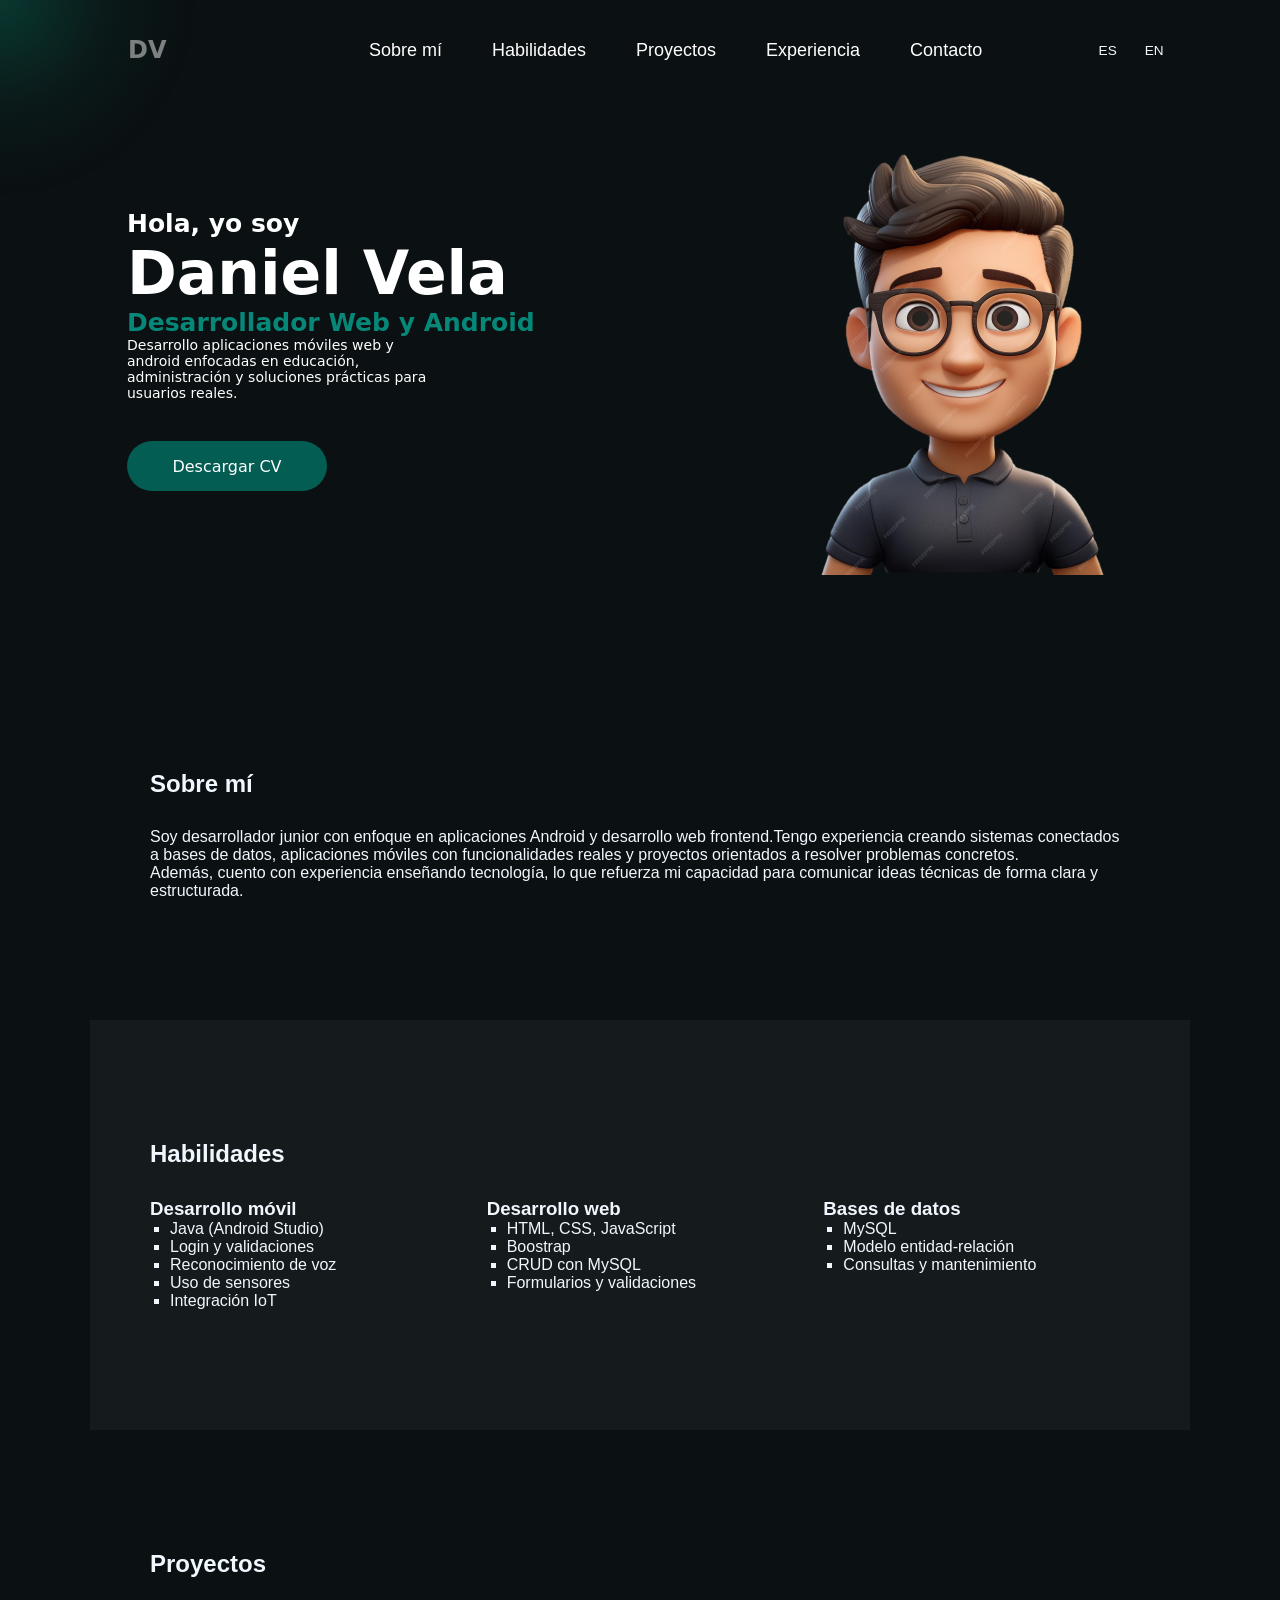
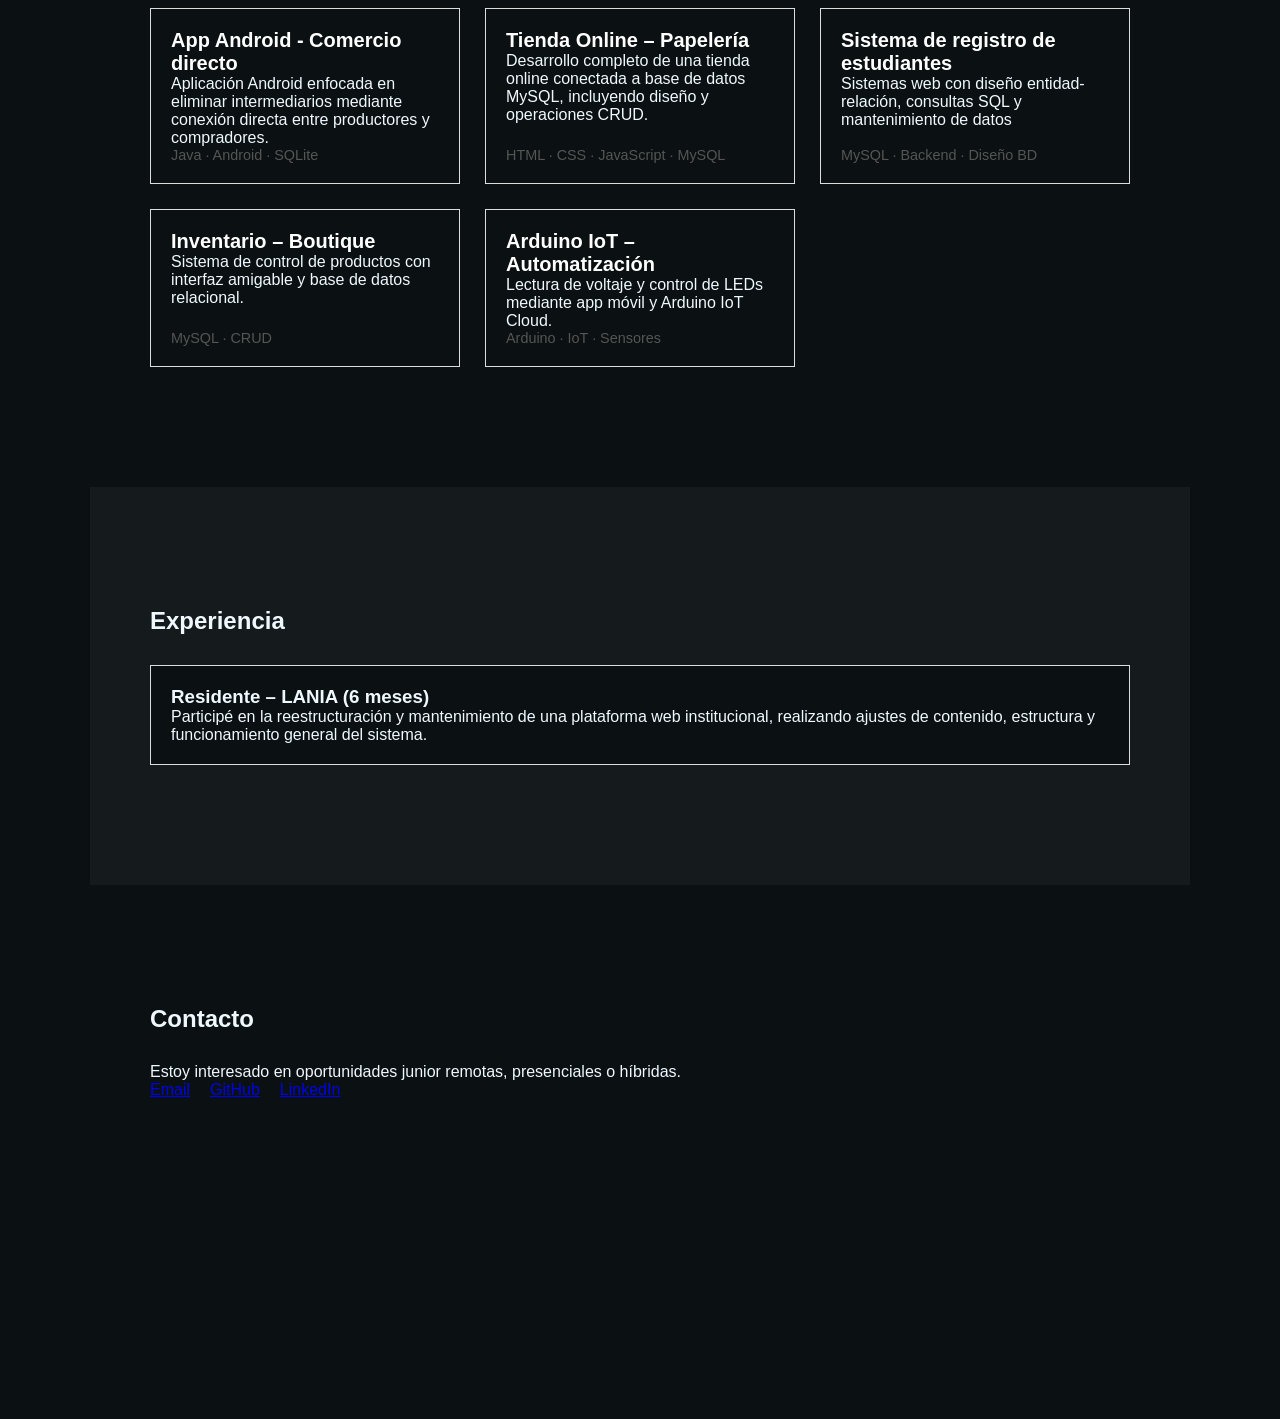
<file: index.html>
<!DOCTYPE html>
<html lang="es-mx">



<head>
    <meta charset="UTF-8">
    <meta name="viewport" content="width=device-width, initial-scale=1.0">
    <!-- <meta name="viewport" content="width=device-width, initial-scale=1.0, maximum-scale=1.0"> -->

    <title data-i18n="page-title">Mi Portafolio</title>
</head>



<body>

    <header id="header">
        <!-- Logo -->
        <div class="logo">
            <a id="pal-1" href="#hero">DV</a>
        </div>

        <!-- Icono de menu (vista de moviles) -->
        <input type="checkbox" id="menu">
        <label for="menu">
            <img src="menu.png" class="menu-icono" alt="menu_icono">
        </label>

        <!-- Menu principal -->
        <ul class="menu">
            <li class="item"><a data-i18n="about_title_menu" href="#about">Sobre mí</a></li>
            <li class="item"><a data-i18n="skills_title_menu" href="#skills">Habilidades</a></li>
            <li class="item"><a data-i18n="projects_title_menu" href="#projects">Proyectos</a></li>
            <li class="item"><a data-i18n="exp_title_menu" href="#experience">Experiencia</a></li>
            <li class="item"><a data-i18n="contact_title_menu" href="#contact">Contacto</a></li>
            <!--     <li class="btn"><a href="#">Login</a></li>     -->
        </ul>

        <!-- Switch para cambiar el idioma -->
        <div class="language-switch">
            <button onclick="changeLanguage('es')">ES</button>
            <button onclick="changeLanguage('en')">EN</button>
        </div>

    </header>



    <section id="hero" class="contenedor-hero">

        <div class="hero-info">

            <div class="hero-interno-info">
                <p data-i18n="info_1" id="hero-info-seccion-1">Hola, yo soy</p>
                <p id="hero-info-seccion-2">Daniel Vela</p>
                <div class="hero-info-profesion">
                    <p data-i18n="info_2" id="hero-info-seccion-3">Desarrollador Web y Android</p>
                </div>
                <p data-i18n="info_3" id="hero-info-seccion-4">Desarrollo aplicaciones móviles web y android enfocadas
                    en educación, administración y soluciones prácticas
                    para usuarios reales.
                </p>


                <div class="hero-info-extra">
                    <a data-i18n="button_dowland" href="CV_DanielTecanVela.pdf" class="button-download-cv"
                        download>Descargar CV</a>
                </div>
            </div>
        </div>


        <div class="hero-imagen">
            <div class="hero-interno-imagen">
                <img src="avatar_3d_450.png" alt="profile-foto">
            </div>
        </div>

    </section>



    <section id="about" class="section">
        <h2 data-i18n="about_title_section">Sobre mí</h2>
        <p data-i18n="info_4">
            Soy desarrollador junior con enfoque en aplicaciones Android y desarrollo web frontend.
            Tengo experiencia creando sistemas conectados a bases de datos, aplicaciones móviles
            con funcionalidades reales y proyectos orientados a resolver problemas concretos.
        </p>
        <p data-i18n="info_5">
            Además, cuento con experiencia enseñando tecnología, lo que refuerza mi capacidad para
            comunicar ideas técnicas de forma clara y estructurada.
        </p>
    </section>



    <section id="skills" class="section gray">
        <h2 data-i18n="skills_title_section">Habilidades</h2>

        <div class="skills-grid">
            <div>
                <h3 data-i18n="skills_info_1">Desarrollo Móvil</h3>
                <ul>
                    <li data-i18n="skills_info_2">Java (Android Studio)</li>
                    <li data-i18n="skills_info_3">Login y validaciones</li>
                    <li data-i18n="skills_info_4">Reconocimiento de voz</li>
                    <li data-i18n="skills_info_5">Uso de sensores</li>
                    <li data-i18n="skills_info_6">Integración IoT</li>
                </ul>
            </div>

            <div>
                <h3 data-i18n="skills_info_7" >Desarrollo Web</h3>
                <ul>
                    <li data-i18n="skills_info_8" >HTML, CSS, JavaScript</li>
                    <li data-i18n="skills_info_9" >Bootstrap</li>
                    <li data-i18n="skills_info_10">CRUD con MySQL</li>
                    <li data-i18n="skills_info_11">Formularios y validaciones</li>
                </ul>
            </div>

            <div>
                <h3 data-i18n="skills_info_12" >Bases de Datos</h3>
                <ul>
                    <li data-i18n="skills_info_13" >MySQL</li>
                    <li data-i18n="skills_info_14" >Modelo entidad-relación</li>
                    <li data-i18n="skills_info_15" >Consultas y mantenimiento</li>
                </ul>
            </div>
        </div>
    </section>



    <section id="projects" class="section">
        <h2 data-i18n="projects_title_section" >Proyectos</h2>

        <div class="projects-grid">
            <div class="card">
                <a data-i18n="projects_info_1" class="enlace-proyecto" href="app_movil_layout.html">App Android - Comercio directo</a>
                <p data-i18n="projects_info_2">
                    Aplicación Android enfocada en eliminar intermediarios mediante conexión
                    directa entre productores y compradores.
                </p>
                <span>Java · Android · SQLite</span>
            </div>



            <div class="card">
                <a data-i18n="projects_info_3" class="enlace-proyecto">Tienda Online – Papelería</a>
                <p data-i18n="projects_info_4">
                    Desarrollo completo de una tienda online conectada a base de datos MySQL,
                    incluyendo diseño y operaciones CRUD.
                </p>
                <span>HTML · CSS · JavaScript · MySQL</span>
            </div>

            <div class="card">
                <a data-i18n="projects_info_5" class="enlace-proyecto">Sistema de Registro de Estudiantes</a>
                <p data-i18n="projects_info_6">
                    Sistema web con diseño entidad-relación, consultas SQL y mantenimiento de datos.
                </p>
                <span data-i18n="projects_info_7">MySQL · Backend · Diseño BD</span>
            </div>

            <div class="card">
                <a data-i18n="projects_info_8" class="enlace-proyecto">Inventario – Boutique</a>
                <p data-i18n="projects_info_9" >
                    Sistema de control de productos con interfaz amigable y base de datos relacional.
                </p>
                <span>MySQL · CRUD</span>
            </div>

            <div class="card">
                <a data-i18n="projects_info_10" class="enlace-proyecto">Arduino IoT – Automatización</a>
                <p data-i18n="projects_info_11">
                    Lectura de voltaje y control de LEDs mediante app móvil y Arduino IoT Cloud.
                </p>
                <span data-i18n="projects_info_12" >Arduino · IoT · Sensores</span>
            </div>
        </div>
    </section>



    <section id="experience" class="section gray">
        <h2 data-i18n="exp_title_section">Experiencia</h2>

        <div class="card">
            <h3 data-i18n="exp_info_1" >Residente – LANIA (6 meses)</h3>
            <p data-i18n="exp_info_2">
                Participé en la reestructuración y mantenimiento de una plataforma web institucional,
                realizando ajustes de contenido, estructura y funcionamiento general del sistema.
            </p>
        </div>
    </section>



    <section id="contact" class="section">
        <h2 data-i18n="exp_info_3" >Contacto</h2>
        <p data-i18n="exp_info_4">
            Estoy interesado en oportunidades junior remotas, presenciales o híbridas.
        </p>

        <div class="contact-links">
            <a href="mailto:danieltecanvela88@gmail.com">Email</a>
            <a href="https://github.com/danielvela2323" target="_blank">GitHub</a>
            <a href="https://linkedin.com/in/tuusuario" target="_blank">LinkedIn</a>
        </div>
    </section>

    <!--  Para efecto del cursor -->
    <div class="cursor-light"></div>

    <!-- Para cambiar el idioma  -->
    <script src="lang.js"></script>
</body>


<script src="script.js"></script>

<link rel="stylesheet" href="styles.css">

</html>






<!--

Que falta?
Un chingo...
•Cambiar el color del header, cuando se desplaze con el scroll hacia abajo
•Boton de menu, cambiar icono cuando esta activado y cuando no lo está.
•Efecto al cursor, de un luz enfocada.
•Boton de modo dark/light
•Opcion para cambiar idioma 





-->
</file>
<file: styles.css>
/*Varialbles globales*/

:root{
    --background-global: #0b1012;
    --secodary-color: #04b08b;
}

* {
    margin: 0;
    padding: 0;
    box-sizing: border-box;
}

body {
    background-color: var(--background-global);
    color: aliceblue;
    font-family: Arial, Helvetica, sans-serif;
}



/*------------Estilos del header-------------*/
header {
    width: 100%;
    height: 60px;
    display: flex;
    justify-content: space-between;
    align-items: center;
    padding-top: 50px;
    padding-bottom: 50px;
    padding-left: 10%;
    padding-right: 8%;
    margin-top: -100px;
    position: fixed;
    z-index: 1000;
    /* valor alto (1000) para que siempre quede encima */
    background-color: var(--background-global);
    color: aliceblue;
    box-sizing: border-box;
}

.logo {
    display: flex;  
    background-color: var(--background-global); 
    list-style: none;
    text-decoration: none;
}



#pal-1 {
    font-size: 24px;
    margin: 0 auto;
    color: gray;
    text-decoration: none;
    font-weight: bold;
    font-family: system-ui, -apple-system, BlinkMacSystemFont, 'Segoe UI', Roboto, Oxygen, Ubuntu, Cantarell, 'Open Sans', 'Helvetica Neue', sans-serif;
}

#pal-2 {
    font-size: 24px;
    margin: 0 auto;
    font-family: system-ui, -apple-system, BlinkMacSystemFont, 'Segoe UI', Roboto, Oxygen, Ubuntu, Cantarell, 'Open Sans', 'Helvetica Neue', sans-serif;
    font-weight: bold;
}


.menu {
    display: flex;
    justify-content: center;
    align-items: center;
    margin-left: 100px;
}


/* Boton menu(se ocupa para movil- no borrar)*/
#menu {
    display: none;
}

.item {
    margin: 0 0px;
    list-style: none;
}

.menu a {
    color: rgb(255, 255, 255);
    text-decoration: none;
    font-size: 18px;
    margin-left: 25px;
    margin-right: 25px;
    font-family: Arial, Helvetica, sans-serif;
}

a:hover {
    color: var(--secodary-color);
    text-shadow: 0px 0px 15px var(--secodary-color);
}

.menu-icono {
    width: 25px;
}

label {
    display: none;
}



/*=================== Botones cambiar idioma =====================*/
.language-switch {
    display: flex;
    align-items: center;
    border: 1px solid var(--accent);
    border-radius: 25px;
    overflow: hidden;
    width: fit-content;
}

/* BOTONES */

.language-switch button {
    background: transparent;
    border: none;
    padding: 6px 14px;
    cursor: pointer;
    font-size: 0.85rem;
    color: inherit;
    transition: all 0.25s ease;
}

/* HOVER */

.language-switch button:hover {
    background: rgba(255,255,255,0.08);
}

/* BOTÓN ACTIVO */

.language-switch button.active {
    background: var(--accent);
    color: #000;
}







/*===================Contenedor GENERAL ================*/
.contenedor-hero{
    height: 500px;
    width: 100%;
    margin-top: 100px;
    display: flex;
    color: white;
    box-sizing: border-box;
    scroll-margin-top: 160px;
}

.hero-info {
    width: 50%;
    display: flex;
    align-items: center;
    justify-content: center;
    padding-left: 70px;

}

.hero-interno-info {
    width: 80%;
    height: auto;
    
}


#hero-info-seccion-1 {
    font-size: 25px;
    color: white;
    font-family: system-ui;
    font-weight: bold;
}

#hero-info-seccion-2 {
    font-size: 60px;
    font-weight: bold;
    color: white;
    font-family: system-ui;
    font-weight: bold;
}

#hero-info-seccion-3 {
    font-size: 25px;
    color: rgb(6, 135, 120);
    font-family: system-ui;
    font-weight: bold;
}

#hero-info-seccion-4 {
    width: 300px;
    font-size: 14px;
    color: white;
    font-family: system-ui;
}

.button-download-cv {
    height: 50px;
    width: 200px;
    background-color: rgb(3, 93, 82);
    border: 0px solid rgb(3, 93, 82);
    font-family: system-ui, -apple-system, BlinkMacSystemFont, 'Segoe UI', Roboto, Oxygen, Ubuntu, Cantarell, 'Open Sans', 'Helvetica Neue', sans-serif;
    color: white;
    margin-top: 40px;
    border-radius: 25px;
    display: flex;
    align-items: center;
    justify-content: center;
}

.button-download-cv:hover {
    background-color: rgb(21, 120, 109);
    box-shadow: 0px 0px 15px rgb(127, 255, 219);
}

.button-download-cv:active {
    transform: scale(0.95);
    /* hace que parezca que se hunde */
    /* cambia el color al hacer clic */
}

.hero-imagen {
    width: 50%;
    display: flex;
    align-items: center;
    justify-content: center;
}

.hero-interno-imagen {
    display: flex;
    align-items: center;
    justify-content: center;
}

.hero-info-extra{
    display: flex;
}

.hero-info-extra a{
    text-decoration: none;
}




/* ====================  SECCIONES ==================== */

.section {
    padding: 120px 60px;
    max-width: 1100px;
    margin: auto;
}

#about{
    margin-top: 50px;
}

.enlace-proyecto{
    list-style: none;
    text-decoration: none;
    color: white;
    font-size: 20px;
    font-weight: bold;
}



.section h2 {
    margin-bottom: 30px;
}

.gray {
    background: #1d222499;
}

/* SKILLS */
.skills-grid {
    display: grid;
    grid-template-columns: repeat(auto-fit, minmax(250px, 1fr));
    gap: 30px;
}

.skills-grid ul {
    list-style: square;
    margin-left: 20px;
}

/* PROJECTS */
.projects-grid {
    display: grid;
    grid-template-columns: repeat(auto-fit, minmax(280px, 1fr));
    gap: 25px;
}

.card {
    border: 1px solid #ddd;
    padding: 20px;
    background:#0b1012;
    display: flex;
    flex-direction: column;
    height: 100%;
}

.card span {
    display: block;
    margin-top: 10px;
    font-size: 0.9rem;
    color: #555;
    margin-top: auto;
}

#contact{
    margin-bottom: 200px;
}

/* CONTACT */
.contact-links {
    display: flex;
    gap: 20px;
}

/* RESPONSIVE */
@media (max-width: 768px) {
    .nav {
        flex-direction: column;
        gap: 15px;
        text-align: center;
    }
}



/* =============== Mouse efect ==================*/

.cursor-light {
    position: fixed;
    top: 0;
    left: 0;
    width: 400px;
    height: 400px;
    pointer-events: none;
    background: radial-gradient(
        circle,
        rgba(4, 176, 139, 0.25) 0%,
        rgba(4, 176, 139, 0.15) 20%,
        rgba(4, 176, 139, 0.05) 40%,
        transparent 70%
    );
    transform: translate(-50%, -50%);
    z-index: 9999;
    transition: opacity 0.2s ease;
}













/* -----------DISEñO RESPONSIVE ---------*/

/*-------RESPONSIVE para el header en diseño movil------- */
@media(max-width: 991px) {
    * {
        margin: 0;
        padding: 0;
        box-sizing: border-box;
    }

    body {
        background-color: var(--background-global);
        color: aliceblue;
        font-family: Arial, Helvetica, sans-serif;
    }



    header {
        margin: 0;
        margin-top: -100px;
        background-color: #000;
    }

    .menu {
        padding: 30px;
        margin: 0;
    }

    label {
        display: initial;
    }

    .menu {
        position: absolute;
        top: 100%;
        left: 0;
        right: 0;
        background-color: black;
        display: none;
        text-align: center;
    }

    .item {
        margin: 0 0 20px 0;
        width: 100%;

    }

    .btn {
        width: 100px;
        margin: 0 auto;
    }



    #menu:checked~.menu {
        display: initial;

    }






    .contenedor-hero {
        height: 1000px;
        width: 100%;
        margin-top: 100px;
        display: flex;
        align-items: center;
        color: white;
        box-sizing: border-box;
        flex-direction: column;
    }

    .hero-info {
        order: 1;
        width: 100%;
        height: 100%;
        padding: 40px;
        display: flex;
        justify-content: center;
    }

    .hero-interno-info {
        width: 400px;
        height: auto;
        margin-top: -280px;
        
    }


    .hero-imagen {
        order: 0;
        width: 100%;

    }

    .hero-info-extra{
        display: flex;
        justify-content: center;
        
    }

    #hero-info-seccion-1{
        display: flex;
        justify-content: center;
    }
    #hero-info-seccion-2{
        display: flex;
        justify-content: center;
    }
    #hero-info-seccion-3{
        display: flex;
        justify-content: center;
    }
    #hero-info-seccion-4{
        display: flex;
        text-align: center;
    }

    .button-download-cv:hover {
        background-color: rgb(21, 120, 109);
        box-shadow: 0px 0px 15px rgb(127, 255, 219);
    }
    
    .button-download-cv:active {
        transform: scale(0.95);
        /* hace que parezca que se hunde */
    }




    /* -----Desactivar el switch de idiomas---- */

    .cursor-light{
        display:none;
    }

    .language-switch{
        display: none;
    }


}
</file>
